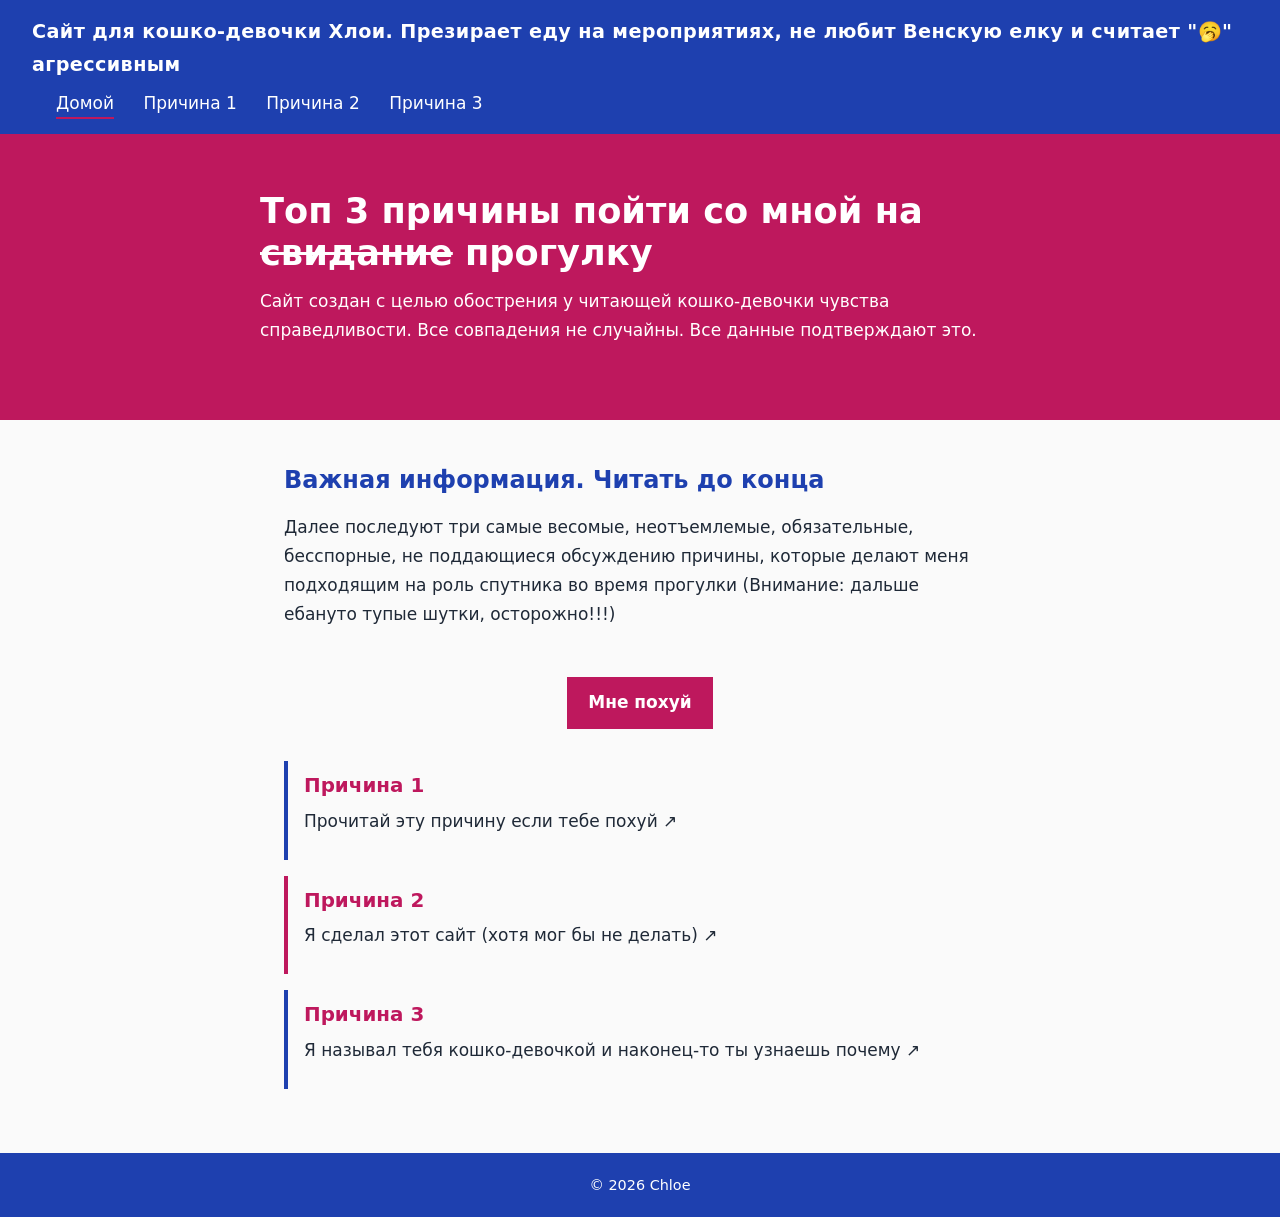
<file: index.html>
<!DOCTYPE html>
<html lang="en">
<head>
<meta charset="UTF-8">
<meta name="viewport" content="width=device-width, initial-scale=1">
<title>Chloe. Hater of Венская елка</title>
<link rel="stylesheet" href="style.css">
</head>
<body>
<header>
  <div class="logo">Сайт для кошко-девочки Хлои. Презирает еду на мероприятиях, не любит Венскую елку и считает "🥱" агрессивным</div>
  <nav>
    <a href="index.html" class="active">Домой</a>
    <a href="reason1.html">Причина 1</a>
    <a href="reason2.html">Причина 2</a>
    <a href="reason3.html">Причина 3</a>
  </nav>
</header>

<section class="hero">
  <h1>Топ 3 причины пойти со мной на <del>свидание</del> прогулку</h1>
  <p>Сайт создан с целью обострения у читающей кошко-девочки чувства справедливости. Все совпадения не случайны. Все данные подтверждают это.</p>
</section>

<main>
  <h2>Важная информация. Читать до конца</h2>
  <p>Далее последуют три самые весомые, неотъемлемые, обязательные, бесспорные, не поддающиеся обсуждению причины, которые делают меня подходящим на роль спутника во время прогулки (Внимание: дальше ебануто тупые шутки, осторожно!!!)</p>
  <div class="pics">
  </div>
  <div class="center"><a class="btn" href="reason1.html">Мне похуй</a></div>
  <div class="cards">
    <div class="card"><h3>Причина 1</h3><p>Прочитай эту причину если тебе похуй ↗</p></div>
    <div class="card"><h3>Причина 2</h3><p>Я сделал этот сайт (хотя мог бы не делать) ↗</p></div>
    <div class="card"><h3>Причина 3</h3><p>Я называл тебя кошко-девочкой и наконец-то ты узнаешь почему ↗</p></div>
  </div>
</main>

<footer><p>&copy; 2026 Chloe</p></footer>
</body>
</html>
</file>
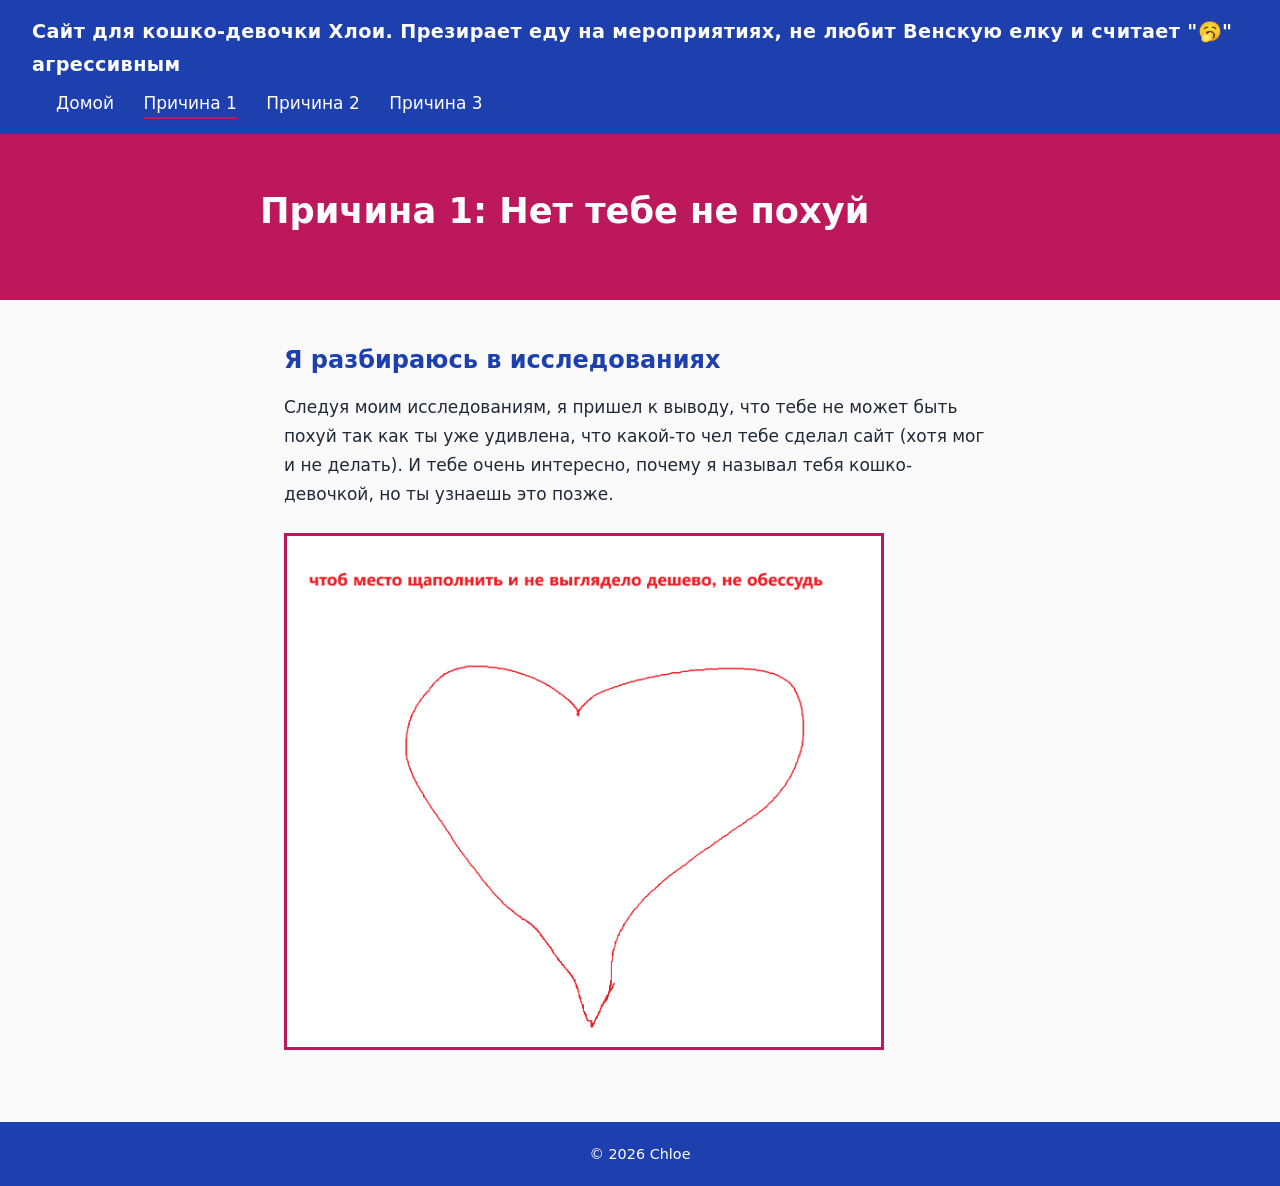
<file: reason1.html>
<!DOCTYPE html>
<html lang="en">
<head>
<meta charset="UTF-8">
<meta name="viewport" content="width=device-width, initial-scale=1">
<title>Причина 1</title>
<link rel="stylesheet" href="style.css">
</head>
<body>
<header>
  <div class="logo">Сайт для кошко-девочки Хлои. Презирает еду на мероприятиях, не любит Венскую елку и считает "🥱" агрессивным</div>
  <nav>
    <a href="index.html">Домой</a>
    <a href="reason1.html" class="active">Причина 1</a>
    <a href="reason2.html">Причина 2</a>
    <a href="reason3.html">Причина 3</a>
  </nav>
</header>

<section class="hero">
  <h1>Причина 1: Нет тебе не похуй</h1>
</section>

<main>
  <h2>Я разбираюсь в исследованиях</h2>
  <p>Следуя моим исследованиям, я пришел к выводу, что тебе не может быть похуй так как ты уже удивлена, что какой-то чел тебе сделал сайт (хотя мог и не делать). И тебе очень интересно, почему я называл тебя кошко-девочкой, но ты узнаешь это позже.</p>
  <img src="public/filler1.png" alt="filler image 1">
</main>

<footer><p>&copy; 2026 Chloe</p></footer>
</body>
</html>
</file>
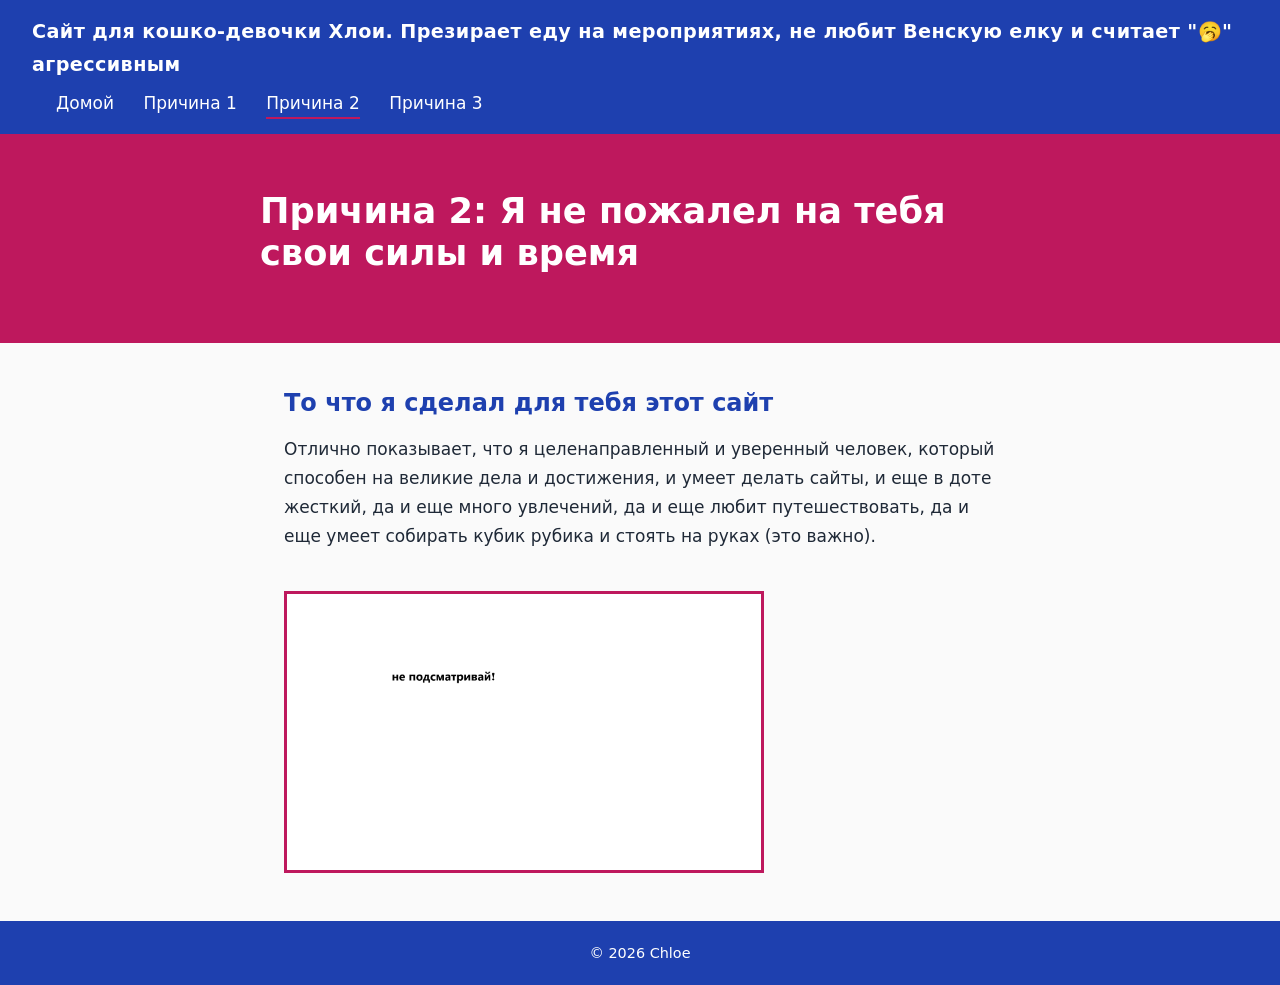
<file: reason2.html>
<!DOCTYPE html>
<html lang="en">
<head>
<meta charset="UTF-8">
<meta name="viewport" content="width=device-width, initial-scale=1">
<title>Причина 2</title>
<link rel="stylesheet" href="style.css">
</head>
<body>
<header>
  <div class="logo">Сайт для кошко-девочки Хлои. Презирает еду на мероприятиях, не любит Венскую елку и считает "🥱" агрессивным</div>
  <nav>
    <a href="index.html">Домой</a>
    <a href="reason1.html">Причина 1</a>
    <a href="reason2.html" class="active">Причина 2</a>
    <a href="reason3.html">Причина 3</a>
  </nav>
</header>

<section class="hero">
  <h1>Причина 2: Я не пожалел на тебя свои силы и время</h1>
</section>

<main>
  <h2>То что я сделал для тебя этот сайт</h2>
  <p>Отлично показывает, что я целенаправленный и уверенный человек, который способен на великие дела и достижения, и умеет делать сайты, и еще в доте жесткий, да и еще много увлечений, да и еще любит путешествовать, да и еще умеет собирать кубик рубика и стоять на руках (это важно).</p>
  <div class="pics">
    <img class="big" src="public/dontlook.png" alt="filler image 2">
  </div>
</main>

<footer><p>&copy; 2026 Chloe</p></footer>
</body>
</html>
</file>
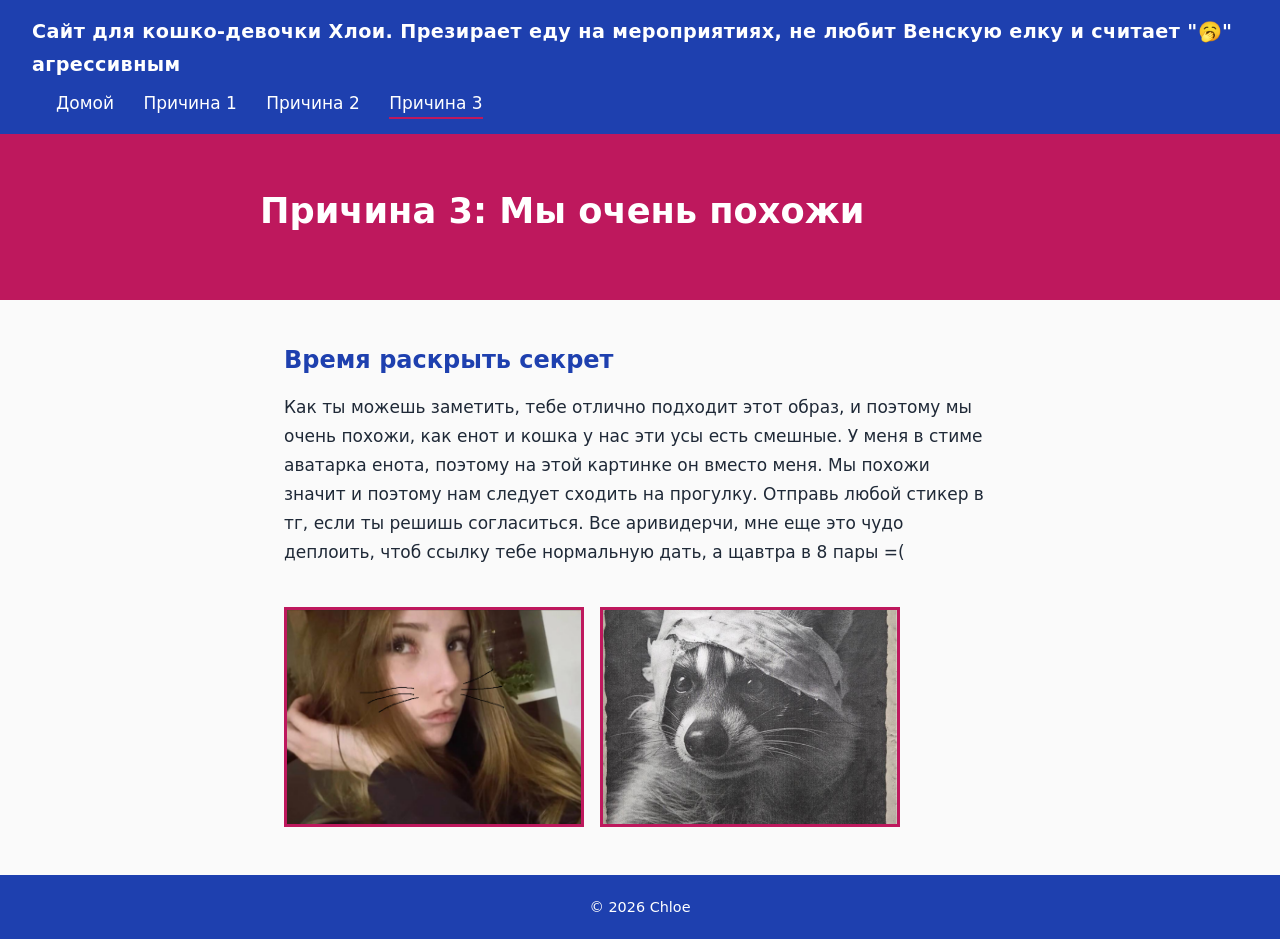
<file: reason3.html>
<!DOCTYPE html>
<html lang="en">
<head>
<meta charset="UTF-8">
<meta name="viewport" content="width=device-width, initial-scale=1">
<title>Причина 3</title>
<link rel="stylesheet" href="style.css">
</head>
<body>
<header>
  <div class="logo">Сайт для кошко-девочки Хлои. Презирает еду на мероприятиях, не любит Венскую елку и считает "🥱" агрессивным</div>
  <nav>
    <a href="index.html">Домой</a>
    <a href="reason1.html">Причина 1</a>
    <a href="reason2.html">Причина 2</a>
    <a href="reason3.html" class="active">Причина 3</a>
  </nav>
</header>

<section class="hero">
  <h1>Причина 3: Мы очень похожи</h1>
</section>

<main>
  <h2>Время раскрыть секрет</h2>
  <p>Как ты можешь заметить, тебе отлично подходит этот образ, и поэтому мы очень похожи, как енот и кошка у нас эти усы есть смешные. У меня в стиме аватарка енота, поэтому на этой картинке он вместо меня. Мы похожи значит и поэтому нам следует сходить на прогулку. Отправь любой стикер в тг, если ты решишь согласиться. Все аривидерчи, мне еще это чудо деплоить, чтоб ссылку тебе нормальную дать, а щавтра в 8 пары =(</p>
  <div class="pics">
    <img src="public/Chloe1.png" alt="Chloe with whiskers drawn on">
    <img src="public/Racoon.png" alt="Racoon">
  </div>
</main>

<footer><p>&copy; 2026 Chloe</p></footer>
</body>
</html>
</file>
<file: style.css>
:root { --blue: #1e40af; --pink: #be185d; --text: #1f2937; --bg: #fafafa; }
* { box-sizing: border-box; margin: 0; padding: 0; border-radius: 0; }
body { font-family: "Segoe UI", system-ui, Arial, sans-serif; color: var(--text); background: var(--bg); line-height: 1.7; font-size: 17px; }
header { background: var(--blue); padding: 1rem 2rem; display: flex; justify-content: space-between; align-items: center; flex-wrap: wrap; gap: .5rem; }
.logo { color: #fff; font-size: 1.2rem; font-weight: 600; letter-spacing: .02em; }
nav a { color: #fff; margin-left: 1.5rem; text-decoration: none; padding: 4px 0; border-bottom: 2px solid transparent; }
nav a:hover { border-bottom-color: #fff; }
nav a.active { border-bottom-color: var(--pink); }
.hero { background: var(--pink); color: #fff; padding: 3.5rem 2rem; }
.hero > * { max-width: 760px; margin-left: auto; margin-right: auto; }
.hero h1 { font-size: 2.2rem; line-height: 1.2; margin-bottom: .75rem; }
.hero p { margin-bottom: 1.25rem; }
.btn { display: inline-block; background: #fff; color: var(--pink); padding: .6rem 1.2rem; border: 2px solid #fff; font: inherit; font-weight: 600; text-decoration: none; cursor: pointer; }
.btn:hover { background: transparent; color: #fff; }
main { max-width: 760px; margin: 0 auto; padding: 2.5rem 1.5rem 3rem; }
h2 { color: var(--blue); font-size: 1.5rem; margin-bottom: .75rem; }
h3 { color: var(--pink); margin-bottom: .25rem; }
main p { margin-bottom: 1rem; }
.cards { margin-top: 2rem; }
.card { border-left: 4px solid var(--blue); padding: .5rem 0 .5rem 1rem; margin-bottom: 1rem; }
.card:nth-child(even) { border-left-color: var(--pink); }
main img { display: block; width: 100%; max-width: 600px; margin: 1.5rem 0; border: 3px solid var(--pink); }
footer { background: var(--blue); color: #fff; padding: 1.25rem 2rem; text-align: center; font-size: .9rem; }
footer p { margin: 0; }
.center { text-align: center; margin: 2rem 0; }
.center .btn { background: var(--pink); color: #fff; border-color: var(--pink); }
.center .btn:hover { background: #fff; color: var(--pink); }
.pics { display: flex; gap: 1rem; flex-wrap: wrap; }
.pics img { flex: 0 1 300px; width: 300px; max-width: 100%; height: 220px; object-fit: cover; margin: 1.5rem 0 0; }
.pics img.big { flex: 0 1 480px; width: 480px; height: auto; max-height: 480px; }
</file>
